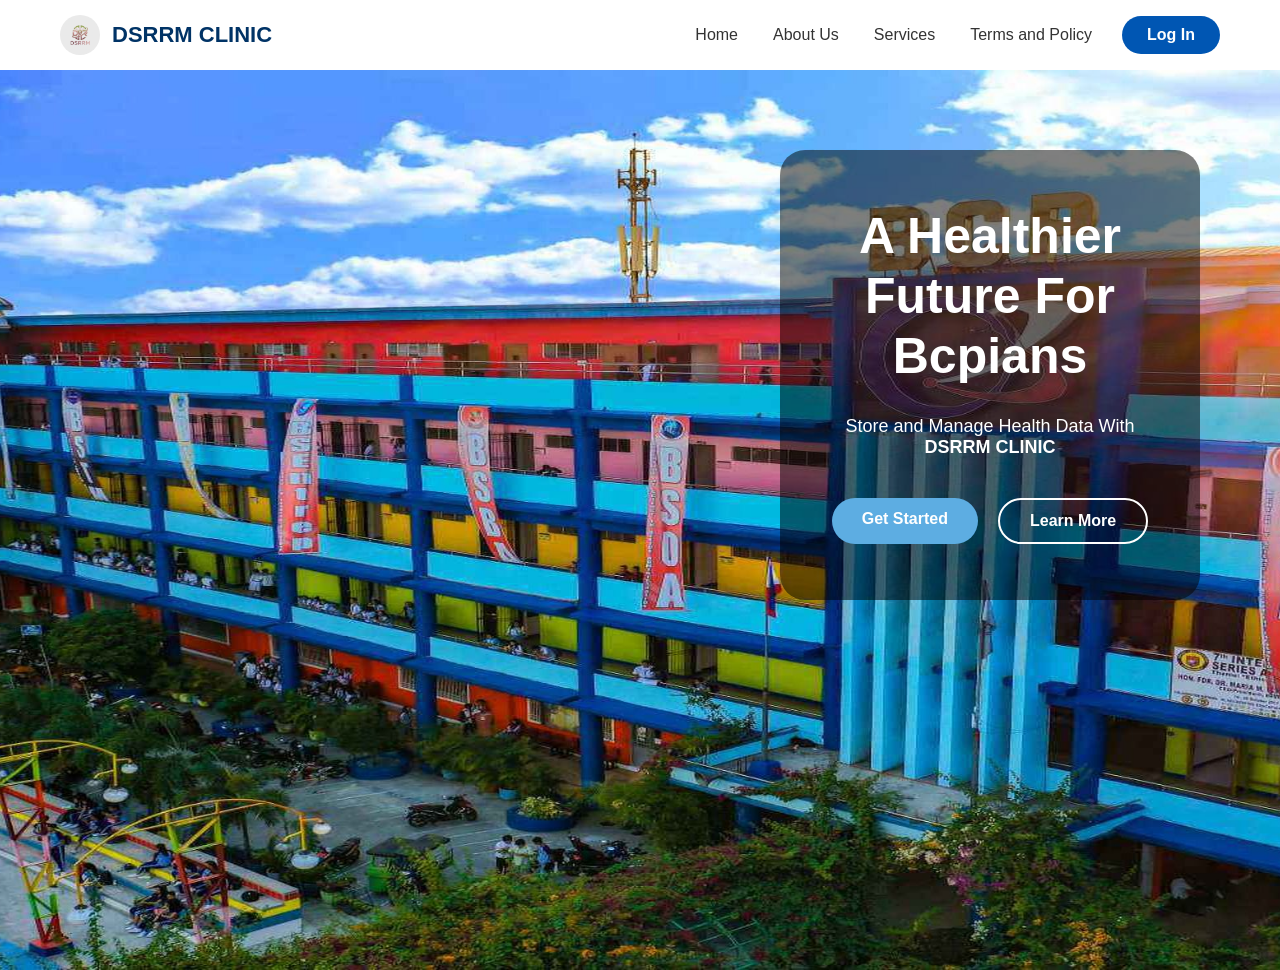
<file: Project-Clinic/index.html>
<!DOCTYPE html>
<html lang="en">
<head>
    <meta charset="UTF-8">
    <meta name="viewport" content="width=device-width, initial-scale=1.0">
    <title>DSRRM Clinic</title>
    <link rel="stylesheet" href="css/frontpage.css">
    <style>
        .overlay-box {
            animation: slideDownAppear 1.2s ease-out forwards;
            opacity: 0; 
        }

        @keyframes slideDownAppear {
            0% {
                opacity: 0;
                transform: translateY(-100px); 
            }
            100% {
                opacity: 1;
                transform: translateY(0); /
            }
        }

        .btn-get-started:hover, .btn-learn-more:hover {
            transform: scale(1.05);
            transition: 0.3s;
        }
    </style>
</head>
<body>

<nav class="navbar">
    <div class="logo">
        <img src="img/Logo.jpg" alt="Logo" class="logo-img">
        <span>DSRRM CLINIC</span>
    </div>
    <ul class="nav-links">
        <li><a href="index.html">Home</a></li>
        <li><a href="aboutus.html">About Us</a></li>
        <li><a href="services.html">Services</a></li> 
        <li><a href="TermsPolicy.html">Terms and Policy</a></li>
    </ul>
    <a href="Login/login.php" class="login-btn">Log In</a>
</nav>

    <section class="hero">
        <div class="overlay-box">
            <h1>A Healthier<br>Future For<br>Bcpians</h1>
            <p>Store and Manage Health Data With<br><b>DSRRM CLINIC</b></p>

            <div class="hero-buttons">
                <a href="Login/login.php" class="btn-get-started">Get Started</a>
                <a href="aboutus.html" class="btn-learn-more">Learn More</a>
            </div>
        </div>
    </section>

</body>
</html>
</file>
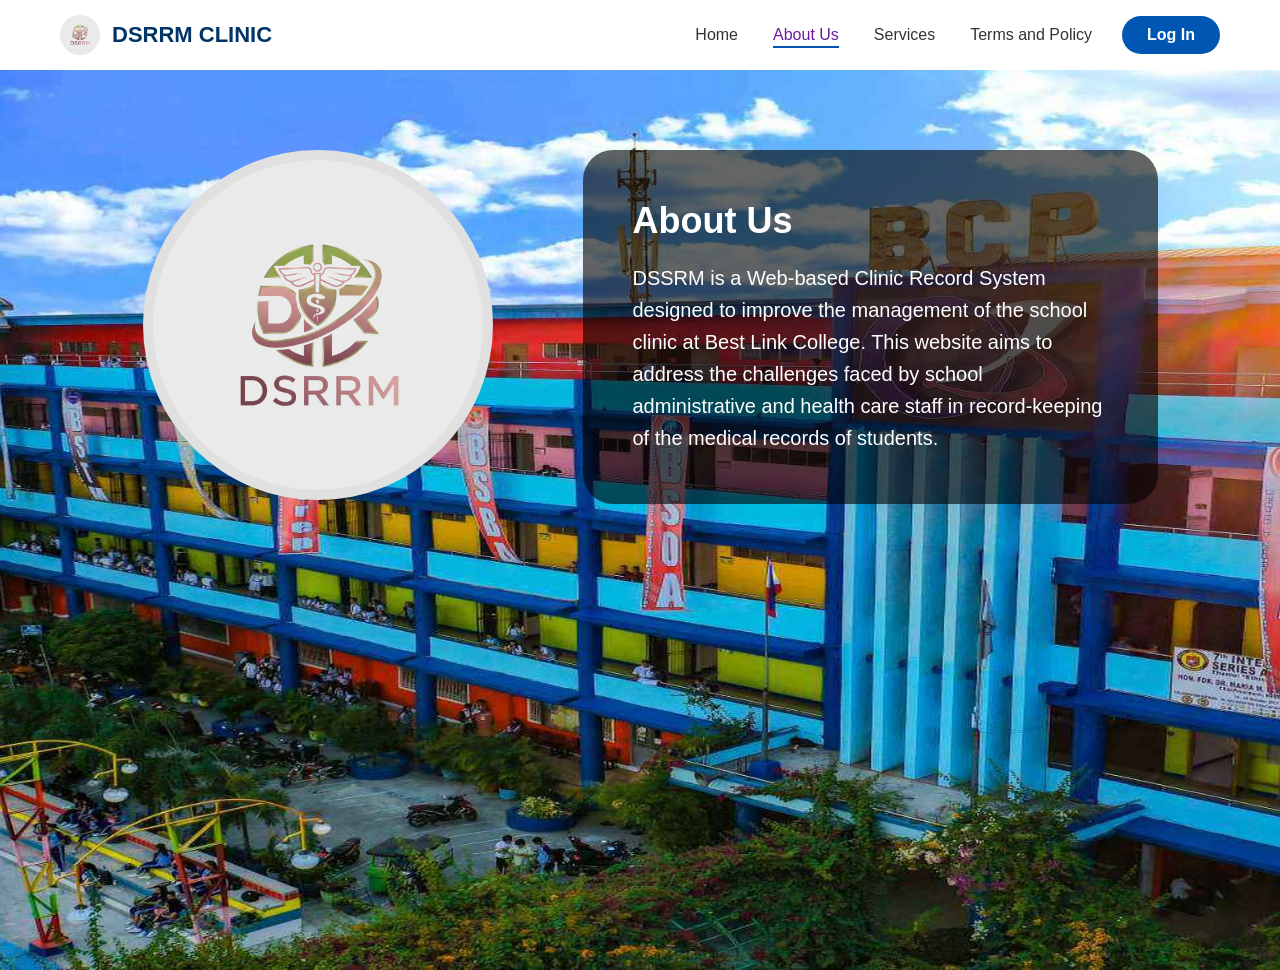
<file: Project-Clinic/aboutus.html>
<!DOCTYPE html>
<html lang="en">
<head>
    <meta charset="UTF-8">
    <meta name="viewport" content="width=device-width, initial-scale=1.0">
    <title>DSRRM Clinic - About Us</title>
    <link rel="stylesheet" href="css/frontpage.css">
    
    <style>
        .about-section {
            overflow-x: hidden;
        }

        .about-logo {
            opacity: 0;
            animation: slideInLeft 1.2s ease-out forwards;
        }


        .about-content {
            opacity: 0;
            animation: slideInRight 1.2s ease-out forwards;
        }

        @keyframes slideInLeft {
            0% {
                opacity: 0;
                transform: translateX(-150px);
            }
            100% {
                opacity: 1;
                transform: translateX(0);
            }
        }

        @keyframes slideInRight {
            0% {
                opacity: 0;
                transform: translateX(150px);
            }
            100% {
                opacity: 1;
                transform: translateX(0);
            }
        }
    </style>
</head>
<body>

<nav class="navbar">
    <div class="logo">
        <img src="img/Logo.jpg" alt="Logo" class="logo-img">
        <span>DSRRM CLINIC</span>
    </div>
    <ul class="nav-links">
        <li><a href="index.html">Home</a></li>
        <li><a href="aboutus.html" class="active">About Us</a></li>
        <li><a href="services.html">Services</a></li>
        <li><a href="TermsPolicy.html">Terms and Policy</a></li>
    </ul>
    <a href="Login/login.php" class="login-btn">Log In</a>
</nav>

<section class="about-section">
    <div class="about-container">
        <div class="about-logo">
            <img src="img/Logo.jpg" alt="DSRRM Logo">
        </div>

        <div class="about-content">
            <h2>About Us</h2>
            <p>
                DSSRM is a Web-based Clinic Record System designed to improve 
                the management of the school clinic at Best Link College. 
                This website aims to address the challenges faced by school 
                administrative and health care staff in record-keeping of 
                the medical records of students.
            </p>
        </div>
    </div>
</section>

</body>
</html>
</file>
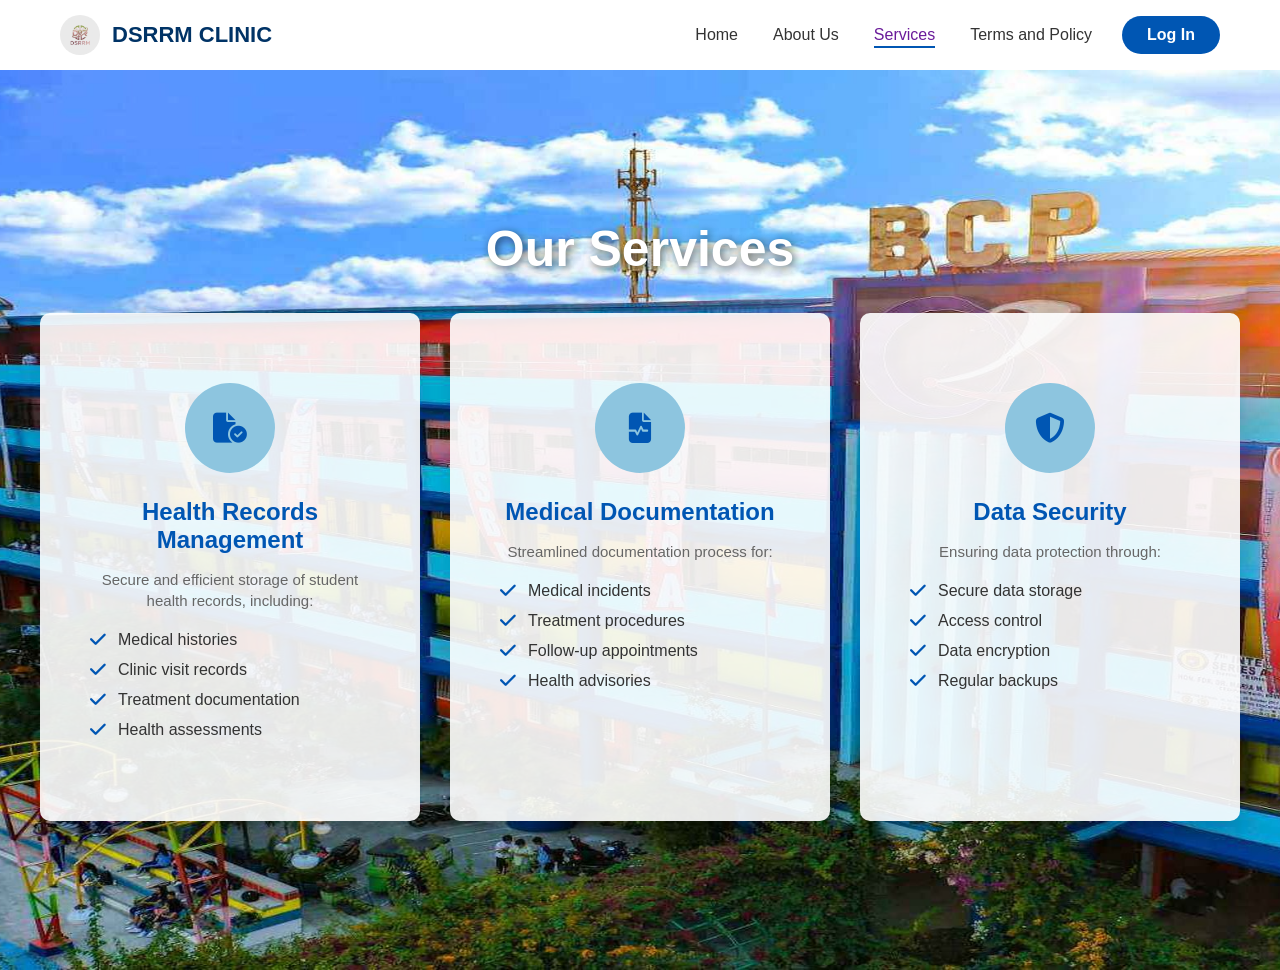
<file: Project-Clinic/services.html>
<!DOCTYPE html>
<html lang="en">
<head>
    <meta charset="UTF-8">
    <meta name="viewport" content="width=device-width, initial-scale=1.0">
    <title>DSRRM Clinic</title>
    <link rel="stylesheet" href="css/frontpage.css">
    <link rel="stylesheet" href="https://cdnjs.cloudflare.com/ajax/libs/font-awesome/6.4.2/css/all.min.css">

    <style>
        .services-section {
            overflow: hidden;
            display: flex;
            flex-direction: column;
            align-items: center;
        }

        .services-section h1 {
            opacity: 0;
            animation: slideDown 1.2s ease-out forwards;
        }

        .services-container {
            opacity: 0;
            animation: slideUp 1.2s ease-out forwards;
        }
        @keyframes slideDown {
            0% {
                opacity: 0;
                transform: translateY(-100px);
            }
            100% {
                opacity: 1;
                transform: translateY(0);
            }
        }

        @keyframes slideUp {
            0% {
                opacity: 0;
                transform: translateY(100px);
            }
            100% {
                opacity: 1;
                transform: translateY(0);
            }
        }
    </style>
</head>
<body>

<nav class="navbar">
    <div class="logo">
        <img src="img/Logo.jpg" alt="Logo" class="logo-img">
        <span>DSRRM CLINIC</span>
    </div>
    <ul class="nav-links">
        <li><a href="index.html">Home</a></li>
        <li><a href="aboutus.html">About Us</a></li>
        <li><a href="services.html" class="active">Services</a></li>
        <li><a href="TermsPolicy.html">Terms and Policy</a></li>
    </ul>
    <a href="Login/login.php" class="login-btn">Log In</a>
</nav>

<section class="services-section">
        <h1>Our Services</h1>
        <div class="services-container">
            <div class="service-card">
                <div class="service-icon"><i class="fa-solid fa-file-circle-check"></i></div>
                <h3>Health Records Management</h3>
                <p>Secure and efficient storage of student health records, including:</p>
                <ul>
                    <li><i class="fa-solid fa-check"></i> Medical histories</li>
                    <li><i class="fa-solid fa-check"></i> Clinic visit records</li>
                    <li><i class="fa-solid fa-check"></i> Treatment documentation</li>
                    <li><i class="fa-solid fa-check"></i> Health assessments</li>
                </ul>
            </div>

            <div class="service-card">
                <div class="service-icon"><i class="fa-solid fa-file-waveform"></i></div>
                <h3>Medical Documentation</h3>
                <p>Streamlined documentation process for:</p>
                <ul>
                    <li><i class="fa-solid fa-check"></i> Medical incidents</li>
                    <li><i class="fa-solid fa-check"></i> Treatment procedures</li>
                    <li><i class="fa-solid fa-check"></i> Follow-up appointments</li>
                    <li><i class="fa-solid fa-check"></i> Health advisories</li>
                </ul>
            </div>

            <div class="service-card">
                <div class="service-icon"><i class="fa-solid fa-shield-halved"></i></div>
                <h3>Data Security</h3>
                <p>Ensuring data protection through:</p>
                <ul>
                    <li><i class="fa-solid fa-check"></i> Secure data storage</li>
                    <li><i class="fa-solid fa-check"></i> Access control</li>
                    <li><i class="fa-solid fa-check"></i> Data encryption</li>
                    <li><i class="fa-solid fa-check"></i> Regular backups</li>
                </ul>
            </div>
        </div>
    </section>

</body>
</html>
</file>
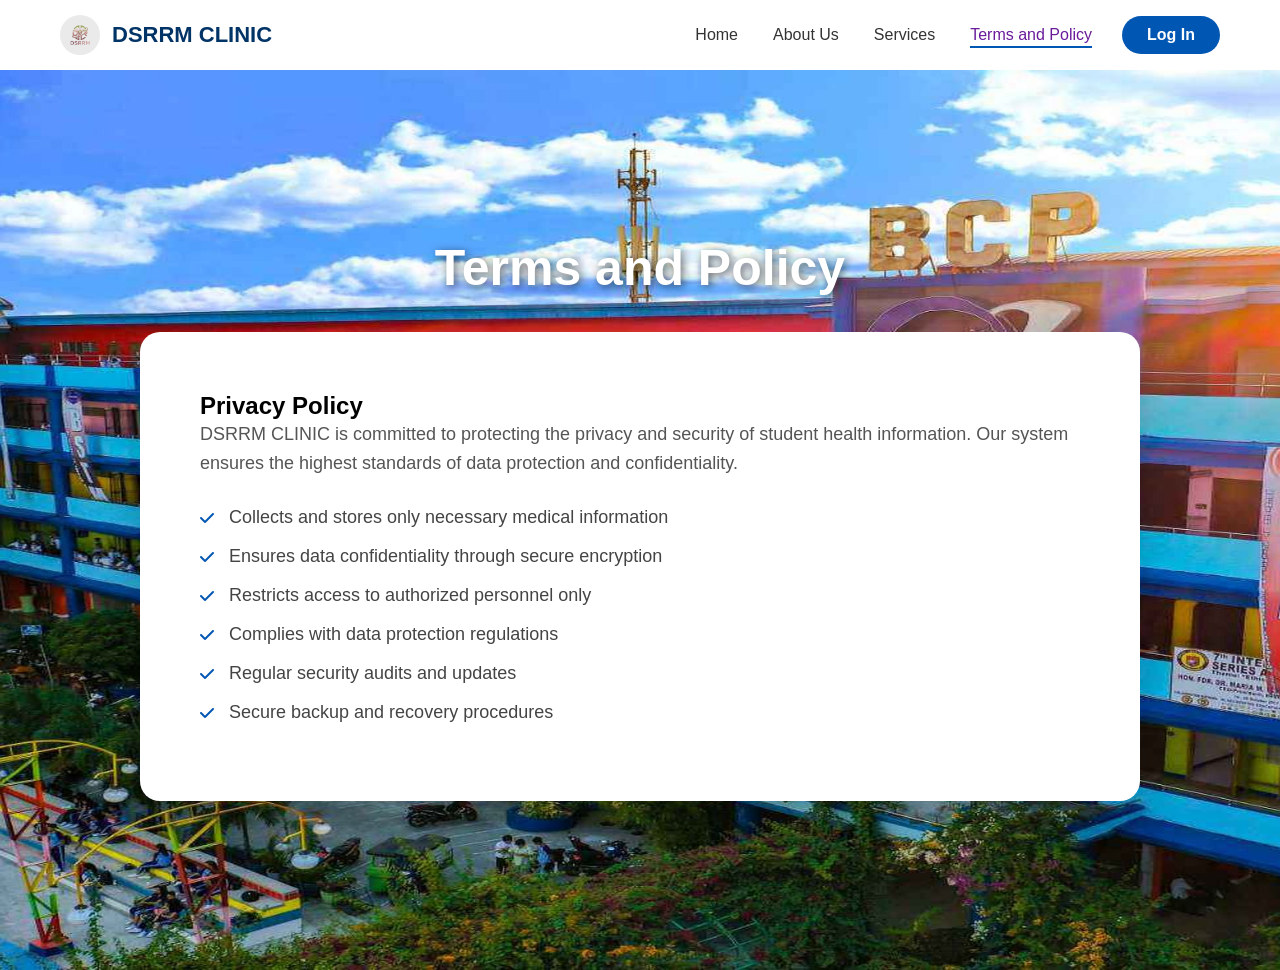
<file: Project-Clinic/TermsPolicy.html>
<!DOCTYPE html>
<html lang="en">
<head>
    <meta charset="UTF-8">
    <meta name="viewport" content="width=device-width, initial-scale=1.0">
    <title>DSRRM Clinic</title>
    <link rel="stylesheet" href="css/frontpage.css">
    <link rel="stylesheet" href="https://cdnjs.cloudflare.com/ajax/libs/font-awesome/6.4.2/css/all.min.css">

<style>
    /* Prevent horizontal scrollbars during the animation movement */
    .policy-section {
        overflow: hidden;
    }

    /* Animation for the Main Title (Slide Down) */
    .policy-section h1 {
        opacity: 0;
        animation: slideDownFromTop 1.2s ease-out forwards;
    }

    /* Animation for the White Container (Slide Up) */
    .policy-container {
        opacity: 0;
        animation: slideUpFromBottom 1.2s ease-out forwards;
    }

    /* Keyframes: Moving from Top to Center */
    @keyframes slideDownFromTop {
        0% {
            opacity: 0;
            transform: translateY(-100px);
        }
        100% {
            opacity: 1;
            transform: translateY(0);
        }
    }

    /* Keyframes: Moving from Bottom to Center */
    @keyframes slideUpFromBottom {
        0% {
            opacity: 0;
            transform: translateY(100px);
        }
        100% {
            opacity: 1;
            transform: translateY(0);
        }
    }

    /* ANIMATION FOR LIST ITEMS REMOVED - THEY NOW APPEAR WITH THE CONTAINER */
    .policy-list li {
        opacity: 1; /* Ensure they are fully visible */
    }
    </style>

</head>
<body>

<nav class="navbar">
    <div class="logo">
        <img src="img/Logo.jpg" alt="Logo" class="logo-img">
        <span>DSRRM CLINIC</span>
    </div>
    <ul class="nav-links">
        <li><a href="index.html">Home</a></li>
        <li><a href="aboutus.html">About Us</a></li>
        <li><a href="services.html">Services</a></li>
        <li><a href="TermsPolicy.html"class="active">Terms and Policy</a></li>
    </ul>
    <a href="Login/login.php" class="login-btn">Log In</a>
</nav>

<section class="policy-section">
    <h1>Terms and Policy</h1>
    <div class="policy-container">
        <h2 class="policy-title">Privacy Policy</h2>
        <p class="policy-text">
            DSRRM CLINIC is committed to protecting the privacy and security of student health information. 
            Our system ensures the highest standards of data protection and confidentiality.
        </p>
        <ul class="policy-list">
            <li><i class="fa-solid fa-check"></i> Collects and stores only necessary medical information</li>
            <li><i class="fa-solid fa-check"></i> Ensures data confidentiality through secure encryption</li>
            <li><i class="fa-solid fa-check"></i> Restricts access to authorized personnel only</li>
            <li><i class="fa-solid fa-check"></i> Complies with data protection regulations</li>
            <li><i class="fa-solid fa-check"></i> Regular security audits and updates</li>
            <li><i class="fa-solid fa-check"></i> Secure backup and recovery procedures</li>
        </ul>
    </div>
</section>

</body>
</html>

</body>
</html>
</file>
<file: Project-Clinic/css/frontpage.css>
* {
    margin: 0;
    padding: 0;
    box-sizing: border-box;
    font-family: Arial, sans-serif;
}

.navbar {
    display: flex;
    align-items: center;
    justify-content: space-between;
    padding: 15px 60px;
    background: white;
    box-shadow: 0 2px 5px rgba(0,0,0,0.1);
}

.logo {
    display: flex;
    align-items: center;
    gap: 12px;
    font-weight: bold;
    font-size: 22px;
    color: #003366;
}

.logo-img {
    height: 40px;
    width: auto;
    border-radius: 50%;
}

.nav-links {
    list-style: none;
    display: flex;
    gap: 35px;
    margin-left: auto;
    margin-right: 30px;
}

.nav-links li a {
    text-decoration: none;
    color: #333;
    font-size: 16px;
    position: relative;
    padding-bottom: 5px;
}

.nav-links li a.active::after,
.nav-links li a:hover::after {
    content: "";
    position: absolute;
    left: 0;
    bottom: 0;
    width: 100%;
    height: 2px;
    background-color: #0056b3;
}

.nav-links li a.active {
    color: #6a1b9a;
    font-weight: normal;
}

.login-btn {
    background-color: #0056b3;
    color: white;
    padding: 10px 25px;
    text-decoration: none;
    font-weight: bold;
    border-radius: 25px;
    display: inline-flex;
    align-items: center;
    justify-content: center;
    transition: 0.3s;
}

.login-btn:hover {
    background-color: #003d80;
}

.hero {
    height: 100vh;
    background: url("../img/bestlink.jpg") no-repeat center center / cover;
    display: flex;
    justify-content: flex-end;
    align-items: flex-start;
    padding-top: 80px;
    padding-right: 80px;
}

.overlay-box {
    background: rgba(0, 0, 0, 0.5); 
    color: white;
    padding: 40px;
    width: 420px;
    border-radius: 25px;
    text-align: center;
    height: auto;
    min-height: 450px;
    display: flex;
    flex-direction: column;
    justify-content: center;
    align-items: center;
}

.overlay-box h1 {
    font-size: 50px;
    margin-top: 0;
    margin-bottom: 30px;
    line-height: 1.2;
}

.overlay-box p {
    font-size: 18px;
    margin-top: 0;
    margin-bottom: 40px;
}

.hero-buttons {
    display: flex;
    justify-content: center;
    gap: 20px;
}

.hero-buttons a {
    text-decoration: none;
    font-weight: bold;
    padding: 12px 30px;
    border-radius: 30px;
    transition: 0.3s;
}

.btn-get-started {
    background-color: #5dade2;
    color: white;
}

.btn-get-started:hover {
    background-color: #3498db;
}

.btn-learn-more {
    background-color: transparent;
    color: white;
    border: 2px solid white;
}

.btn-learn-more:hover {
    background-color: white;
    color: #333;
}

.about-section {
    height: 100vh;
    background: url("../img/bestlink.jpg") no-repeat center center / cover;
    display: flex;
    justify-content: flex-end;
    align-items: flex-start;
    padding-top: 80px;
    padding-right: 80px;
}

.about-container {
    display: flex;
    align-items: center;
    justify-content: center;
    gap: 90px;
    width: 100%;
    max-width: 1100px;
}

.about-logo img {
    width: 350px;
    height: 350px;
    border-radius: 50%;
    background: #e0e0e0;
    padding: 10px;
    object-fit: contain;
}

.about-content {
    background: rgba(0, 0, 0, 0.6);
    color: white;
    padding: 50px;
    border-radius: 30px;
    width: 575px;
}

.about-content h2 {
    font-size: 36px;
    margin-bottom: 20px;
}

.about-content p {
    font-size: 20px;
    line-height: 1.6;
}

.services-section {
    height: 100vh;
    background: url("../img/bestlink.jpg") no-repeat center center / cover;
    display: flex;
    flex-direction: column;
    align-items: center;
    justify-content: center;
    padding: 80px 20px;
}

.services-section h1 {
    color: white;
    font-size: 50px;
    margin-bottom: 35px;
    text-shadow: 2px 2px 8px rgba(0, 0, 0, 0.6);
}

.services-container {
    display: flex;
    justify-content: center;
    gap: 30px;
    flex-wrap: wrap;
    max-width: 1250px;
    width: 100%;
}

.service-card {
    background: rgba(255, 255, 255, 0.9);
    padding: 70px 50px;
    border-radius: 10px;
    width: 380px;
    text-align: center;
    box-shadow: 0 15px 35px rgba(0, 0, 0, 0.2);
    display: flex;
    flex-direction: column;
    align-items: center;
}

.service-icon {
    width: 90px;
    height: 90px;
    background: #8dc5df;
    border-radius: 50%;
    margin-bottom: 25px;
    display: flex;
    align-items: center;
    justify-content: center;
    color: #0056b3;
    font-size: 30px;
}

.service-card h3 {
    color: #0056b3;
    margin-bottom: 15px;
    font-size: 24px;
}

.service-card p {
    color: #666;
    font-size: 15px;
    margin-bottom: 20px;
    line-height: 1.4;
}

.service-card ul {
    list-style: none;
    text-align: left;
    width: 100%;
}

.service-card ul li {
    font-size: 16px;
    color: #333;
    margin-bottom: 12px;
    display: flex;
    align-items: center;
    gap: 12px;
}

.service-card ul li i {
    color: #0056b3;
    font-size: 18px;
}

.policy-section {
    height: 100vh;
    background: url("../img/bestlink.jpg") no-repeat center center / cover;
    display: flex;
    flex-direction: column;
    align-items: center;
    justify-content: center;
    padding: 80px 20px;
}

.policy-section h1 {
    color: white;
    font-size: 50px;
    margin-bottom: 35px;
    text-shadow: 2px 2px 8px rgba(0, 0, 0, 0.6);
}

.policy-container {
    background: white;
    padding: 60px;
    border-radius: 20px;
    max-width: 1000px;
    width: 90%;
    box-shadow: 0 15px 35px rgba(0,0,0,0.2);
    text-align: left;
}

.policy-text {
    font-size: 18px;
    color: #555;
    margin-bottom: 30px;
    line-height: 1.6;
}

.policy-list {
    list-style: none;
    padding: 0;
}

.policy-list li {
    display: flex;
    align-items: center;
    gap: 15px;
    margin-bottom: 18px;
    font-size: 18px;
    color: #444;
}

.policy-list li i {
    color: #0056b3;
    font-size: 16px;
}
</file>
